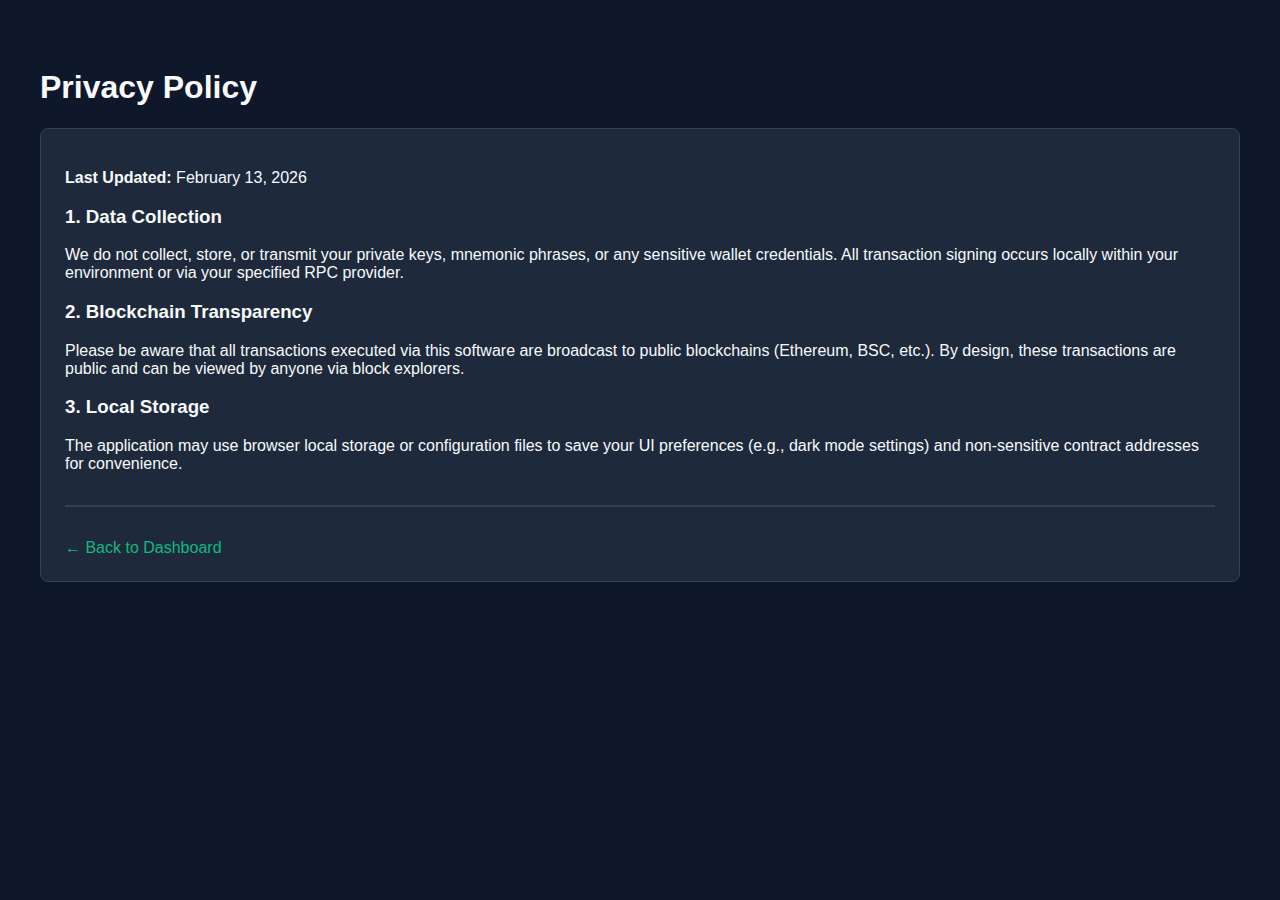
<file: privacy.html>
<!DOCTYPE html>
<html lang="en">
<head>
    <meta charset="UTF-8">
    <meta name="viewport" content="width=device-width, initial-scale=1.0">
    <link rel="stylesheet" href="styles.css">
    <title>Privacy Policy | MEV Bot Framework</title>
</head>
<body>
    <div class="dashboard-container">
        <h1>Privacy Policy</h1>
        <div class="stat-card">
            <p><strong>Last Updated:</strong> February 13, 2026</p>
            
            <h3>1. Data Collection</h3>
            <p>We do not collect, store, or transmit your private keys, mnemonic phrases, or any sensitive wallet credentials. All transaction signing occurs locally within your environment or via your specified RPC provider.</p>
            
            <h3>2. Blockchain Transparency</h3>
            <p>Please be aware that all transactions executed via this software are broadcast to public blockchains (Ethereum, BSC, etc.). By design, these transactions are public and can be viewed by anyone via block explorers.</p>
            
            <h3>3. Local Storage</h3>
            <p>The application may use browser local storage or configuration files to save your UI preferences (e.g., dark mode settings) and non-sensitive contract addresses for convenience.</p>
            
            <hr style="border: 0.5px solid #334155; margin: 2rem 0;">
            <a href="index.html" style="color: var(--accent-green); text-decoration: none;">← Back to Dashboard</a>
        </div>
    </div>
</body>
</html>
</file>
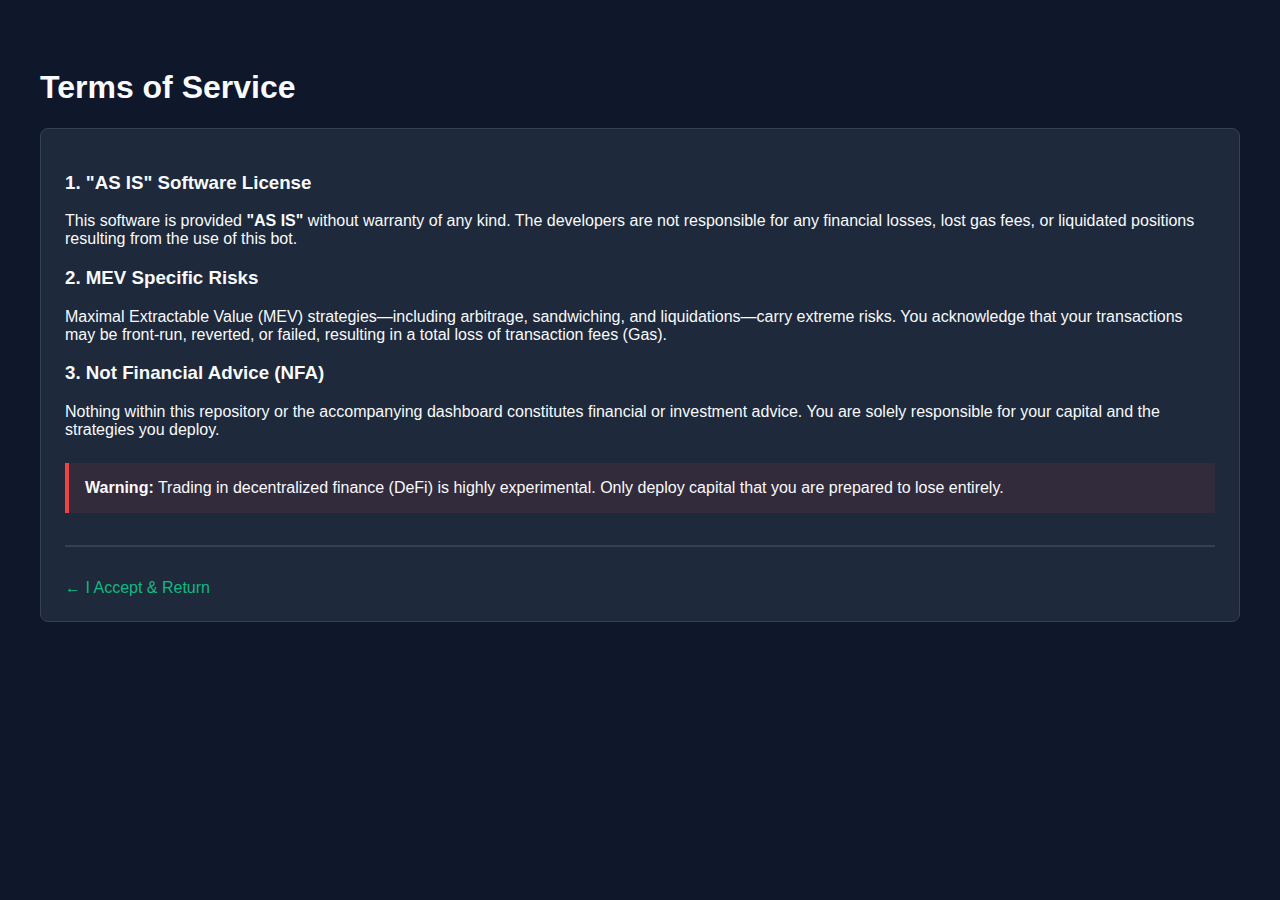
<file: terms.html>
<!DOCTYPE html>
<html lang="en">
<head>
    <meta charset="UTF-8">
    <meta name="viewport" content="width=device-width, initial-scale=1.0">
    <link rel="stylesheet" href="styles.css">
    <title>Terms of Service | MEV Bot Framework</title>
</head>
<body>
    <div class="dashboard-container">
        <h1>Terms of Service</h1>
        <div class="stat-card">
            <h3>1. "AS IS" Software License</h3>
            <p>This software is provided <strong>"AS IS"</strong> without warranty of any kind. The developers are not responsible for any financial losses, lost gas fees, or liquidated positions resulting from the use of this bot.</p>
            
            <h3>2. MEV Specific Risks</h3>
            <p>Maximal Extractable Value (MEV) strategies—including arbitrage, sandwiching, and liquidations—carry extreme risks. You acknowledge that your transactions may be front-run, reverted, or failed, resulting in a total loss of transaction fees (Gas).</p>
            
            <h3>3. Not Financial Advice (NFA)</h3>
            <p>Nothing within this repository or the accompanying dashboard constitutes financial or investment advice. You are solely responsible for your capital and the strategies you deploy.</p>
            
            <blockquote style="border-left: 4px solid var(--accent-red); padding: 1rem; background: rgba(239, 68, 68, 0.1); margin: 1.5rem 0;">
                <strong>Warning:</strong> Trading in decentralized finance (DeFi) is highly experimental. Only deploy capital that you are prepared to lose entirely.
            </blockquote>

            <hr style="border: 0.5px solid #334155; margin: 2rem 0;">
            <a href="index.html" style="color: var(--accent-green); text-decoration: none;">← I Accept & Return</a>
        </div>
    </div>
</body>
</html>
</file>
<file: styles.css>
:root {
    --bg-dark: #0f172a;
    --panel-dark: #1e293b;
    --accent-green: #10b981;
    --accent-red: #ef4444;
    --text-main: #f8fafc;
}

body {
    background-color: var(--bg-dark);
    color: var(--text-main);
    font-family: 'Inter', sans-serif;
    margin: 0;
    display: flex;
}

.dashboard-container {
    width: 100%;
    max-width: 1200px;
    margin: 2rem auto;
    padding: 1rem;
}

.stat-card {
    background: var(--panel-dark);
    border-radius: 8px;
    padding: 1.5rem;
    border: 1px solid #334155;
    transition: transform 0.2s ease;
}

.stat-card:hover {
    transform: translateY(-5px);
}

.profit-text {
    color: var(--accent-green);
    font-weight: bold;
    font-size: 1.2rem;
}

.terminal-window {
    background: #000;
    color: #00ff00;
    font-family: 'Courier New', monospace;
    padding: 1rem;
    height: 300px;
    overflow-y: scroll;
    border-radius: 4px;
    margin-top: 2rem;
}
</file>
